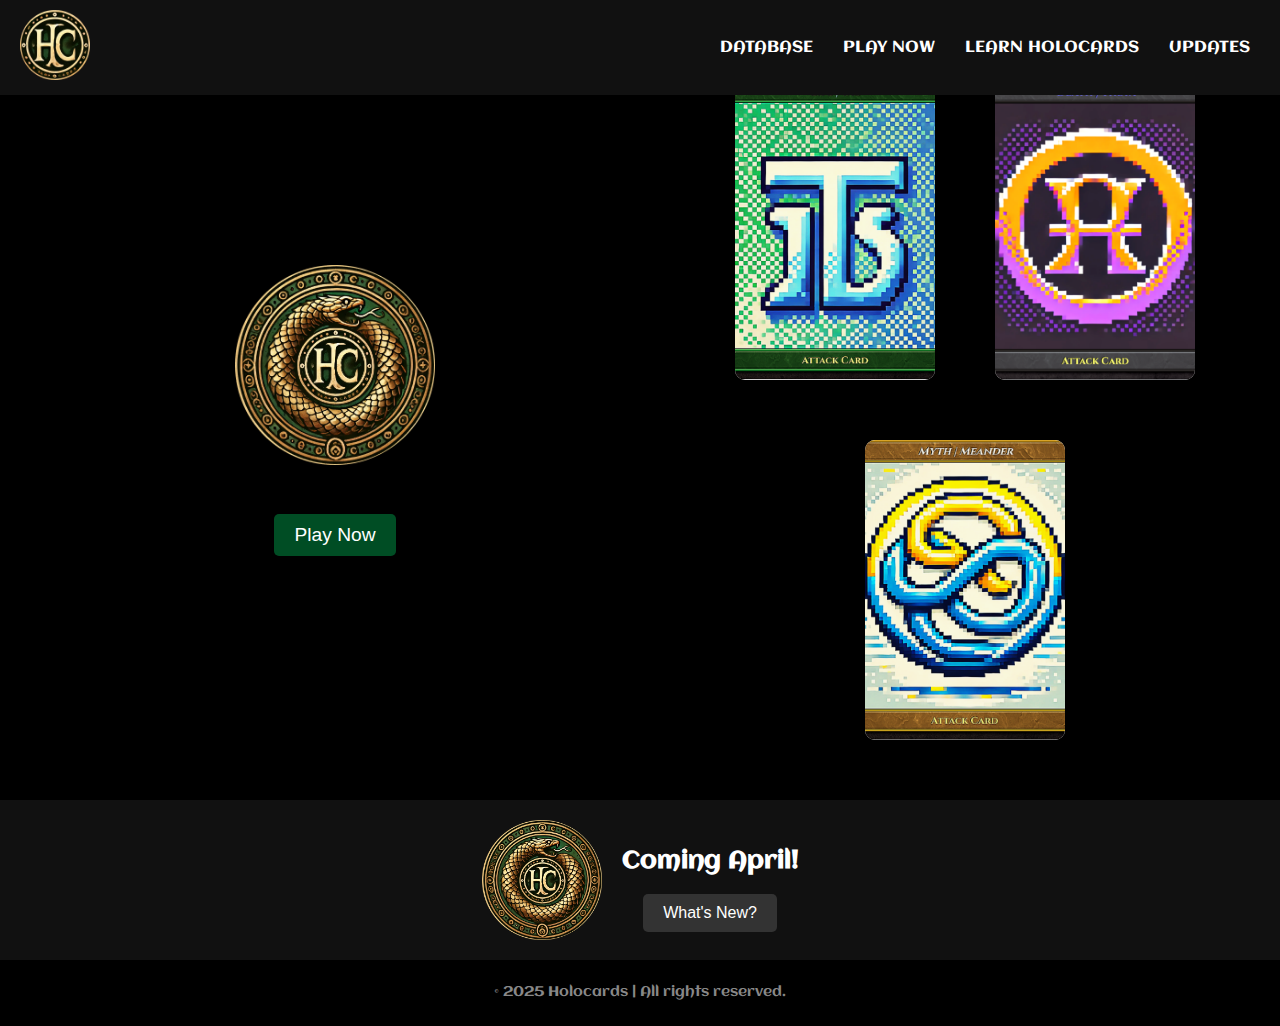
<file: index.html>
<!DOCTYPE html>
<html lang="en">

<head>
    <meta charset="UTF-8">
    <meta name="viewport" content="width=device-width, initial-scale=1.0">
    <link href="css/style.css" rel="stylesheet">
    <link href="css/index.css" rel="stylesheet">
    <title>Holocards | Home </title>
    <link rel="icon" type="image/x-icon" href="image/favicon.png">

</head>

<body>
    <script src="Scripts/script.js"></script>
    <header>
        <a href="index.html"><img src="image/HC.png" alt="Logo"></a>
        <div class="hamburger" onclick="toggleMenu()">
            <div></div>
            <div></div>
            <div></div>
        </div>
        <nav>
            <ul>
                <li><a href="database.html">DATABASE</a></li>
                <li><a href="playnow.html">PLAY NOW</a></li>
                <li><a href="learn.html">LEARN HOLOCARDS</a></li>
                <li><a href="update.html">UPDATES</a></li>
            </ul>

            <ul class="nav-menu">
                <li><a href="database.html">DATABASE</a></li>
                <li><a href="playnow.html">PLAY NOW</a></li>
                <li><a href="learn.html">LEARN HOLOCARDS</a></li>
                <li><a href="update.html">UPDATES</a></li>
            </ul>
        </nav>
    </header>

    <div class="main-content">
        <div class="showcase">
            <div class="showcase-content">
                <h1><img src="image/HC-No-BG.png" alt="Logo"></h1>
                <button><a href="playnow.html">Play Now</a></button>
            </div>
        </div>

        <div class="card-container">
            <div class="card">
                <div class="card-inner">
                    <div class="card-front">
                        <img src="image/ta.PNG" alt="Card Front">
                    </div>
                    <div class="card-back">
                        <img src="image/newcardback.png" alt="">
                    </div>
                </div>
            </div>
            <div class="card">
                <div class="card-inner">
                    <div class="card-front">
                        <img src="image/th.PNG" alt="Card Front">
                    </div>
                    <div class="card-back">
                        <img src="image/newcardback.png" alt="">
                    </div>
                </div>
            </div>
            <div class="card">
                <div class="card-inner">
                    <div class="card-front">
                        <img src="image/m.PNG" alt="Card Front">
                    </div>
                    <div class="card-back">
                        <img src="image/newcardback.png" alt="">
                    </div>
                </div>
            </div>
        </div>
    </div>

    <div class="showcase2">
        <div class="showcase-content">
            <h1><img src="image/HC-No-BG.png" alt="Logo"></h1>
            <button><a href="playnow.html">Play Now</a></button>
        </div>
    </div>

    <div class="upcoming">
        <img src="image/HC-No-BG.png" alt="Logo">
        <div>
            <h2>Coming April!</h2>
            <button><a href="update.html">What's New?</a></button>
        </div>
    </div>



    <footer>
        <p>&copy; 2025 Holocards | All rights reserved.</p>
    </footer>
</body>

</html>
</file>
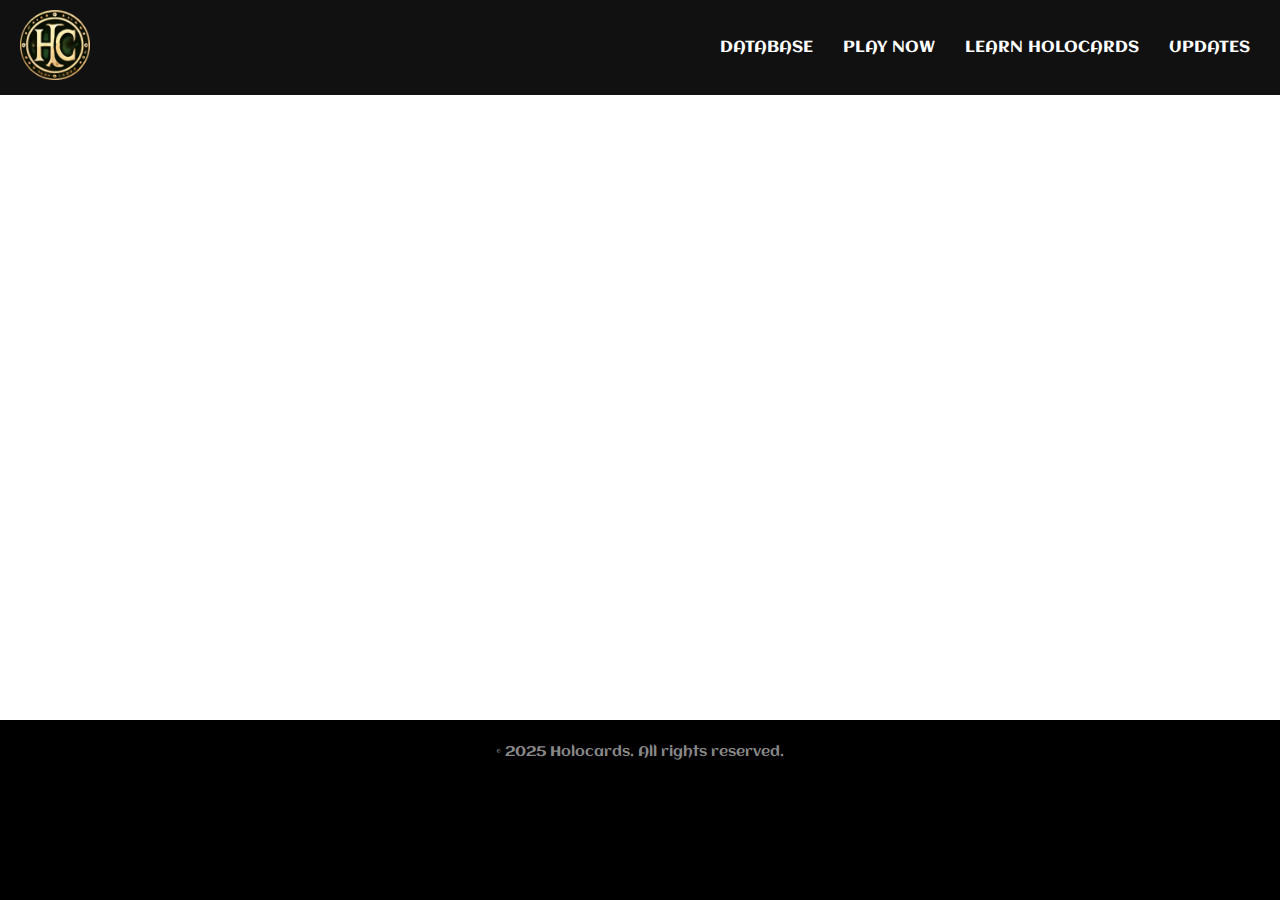
<file: boilerplate.html>
<!DOCTYPE html>
<html lang="en">
<head>
    <meta charset="UTF-8">
    <meta name="viewport" content="width=device-width, initial-scale=1.0">
    <link href="css/style.css" rel="stylesheet">
    <title>Holocards</title>
    <link rel="icon" type="image/x-icon" href="image/favicon.png">
</head>
<body>
    <script src="Scripts/script.js"></script>
    <header>
        <a href="index.html"><img src="image/HC.png" alt="Logo"></a>
        <div class="hamburger" onclick="toggleMenu()">
            <div></div>
            <div></div>
            <div></div>
        </div>
        <nav>
            <ul>
                <li><a href="database.html">DATABASE</a></li>
                <li><a href="playnow.html">PLAY NOW</a></li>
                <li><a href="learn.html">LEARN HOLOCARDS</a></li>
                <li><a href="update.html">UPDATES</a></li>
            </ul>

            <ul class="nav-menu">
                <li><a href="database.html">DATABASE</a></li>
                <li><a href="playnow.html">PLAY NOW</a></li>
                <li><a href="learn.html">LEARN HOLOCARDS</a></li>
                <li><a href="update.html">UPDATES</a></li>
            </ul>
        </nav>
    </header>

    <main style="background-color: white; height: 80vh;"></main>

    <footer>
        <p>&copy; 2025 Holocards. All rights reserved.</p>
    </footer>
</body>
</html>

<!--Hello!-->
</file>
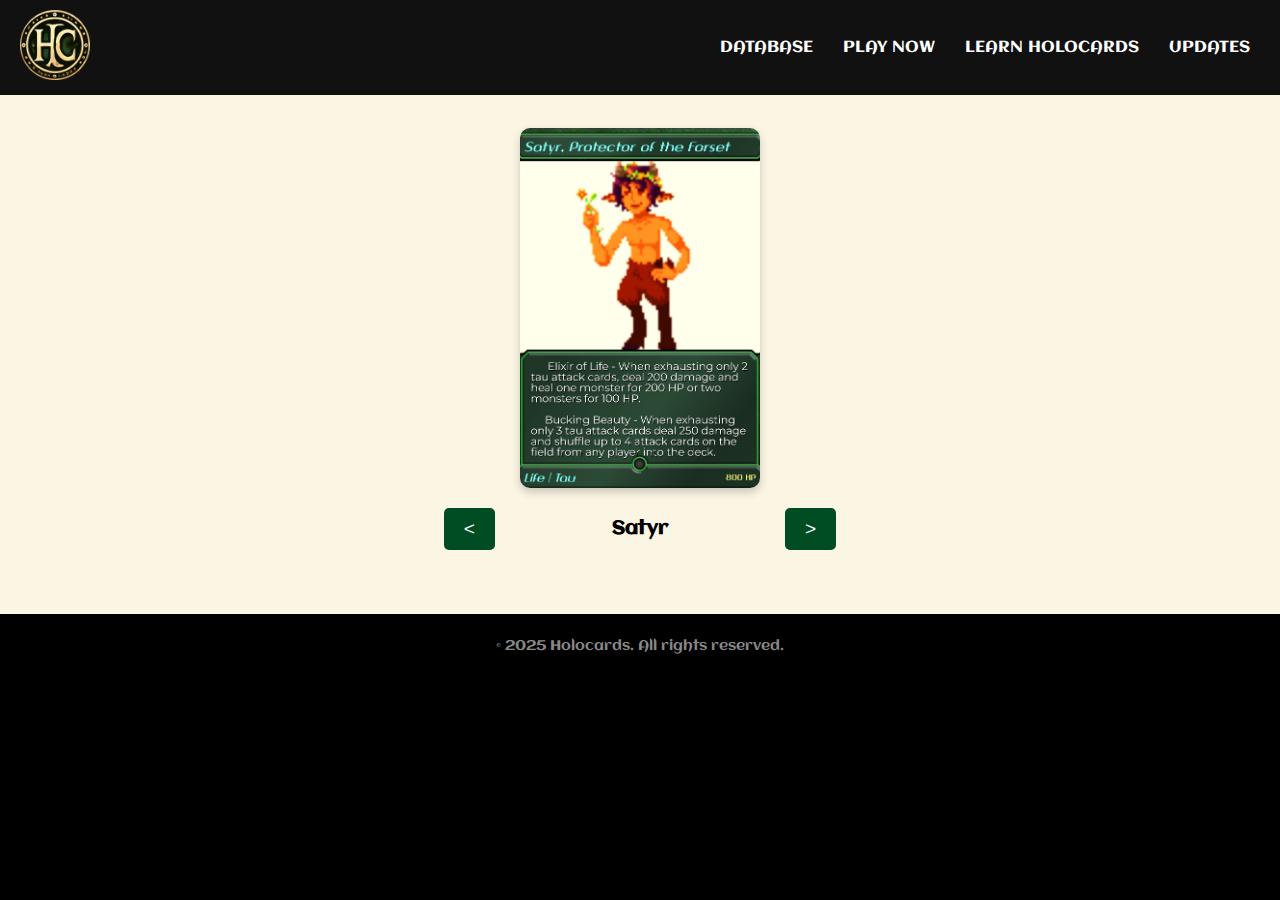
<file: database.html>
<!DOCTYPE html>
<html lang="en">
<head>
    <meta charset="UTF-8">
    <meta name="viewport" content="width=device-width, initial-scale=1.0">
    <link href="css/style.css" rel="stylesheet">
    <link href="css/animation.css" rel="stylesheet">
    <title>Database | Holocards</title>
    <link rel="icon" type="image/x-icon" href="image/favicon.png">
</head>
<body>
    <script src="Scripts/script.js" defer></script>
    <script src="Scripts/scroll.js" defer></script>
    <header>
        <a href="index.html"><img src="image/HC.png" alt="Logo"></a>
        <div class="hamburger" onclick="toggleMenu()">
            <div></div>
            <div></div>
            <div></div>
        </div>
        <nav>
            <ul>
                <li><a href="database.html">DATABASE</a></li>
                <li><a href="playnow.html">PLAY NOW</a></li>
                <li><a href="learn.html">LEARN HOLOCARDS</a></li>
                <li><a href="update.html">UPDATES</a></li>
            </ul>
            <ul class="nav-menu">
                <li><a href="database.html">DATABASE</a></li>
                <li><a href="playnow.html">PLAY NOW</a></li>
                <li><a href="learn.html">LEARN HOLOCARDS</a></li>
                <li><a href="update.html">UPDATES</a></li>
            </ul>
        </nav>
    </header>
    <main style="background-color: #FBF5E4;">
        <div class="card-container">
            <div class="card" onclick="this.classList.toggle('flipped')">
                <div class="card-front">
                    <img id="card-front-image" src="image/satyr.PNG" alt="Card Front">
                </div>
                <div class="card-back">
                    <img id="card-back-image" src="image/newcardback.png" alt="Card Back">
                </div>
            </div>
            <div class="card-navigation">
                <button id="prev-card">&lt;</button>
                <span id="card-name">Satyr</span>
                <button id="next-card">></button>
            </div>
        </div>
    </main>

<p class="message"> Sorry for the inconvenience, please use a different device to view the cards</p>

    <footer>
        <p>&copy; 2025 Holocards. All rights reserved.</p>
    </footer>
</body>
</html>
</file>
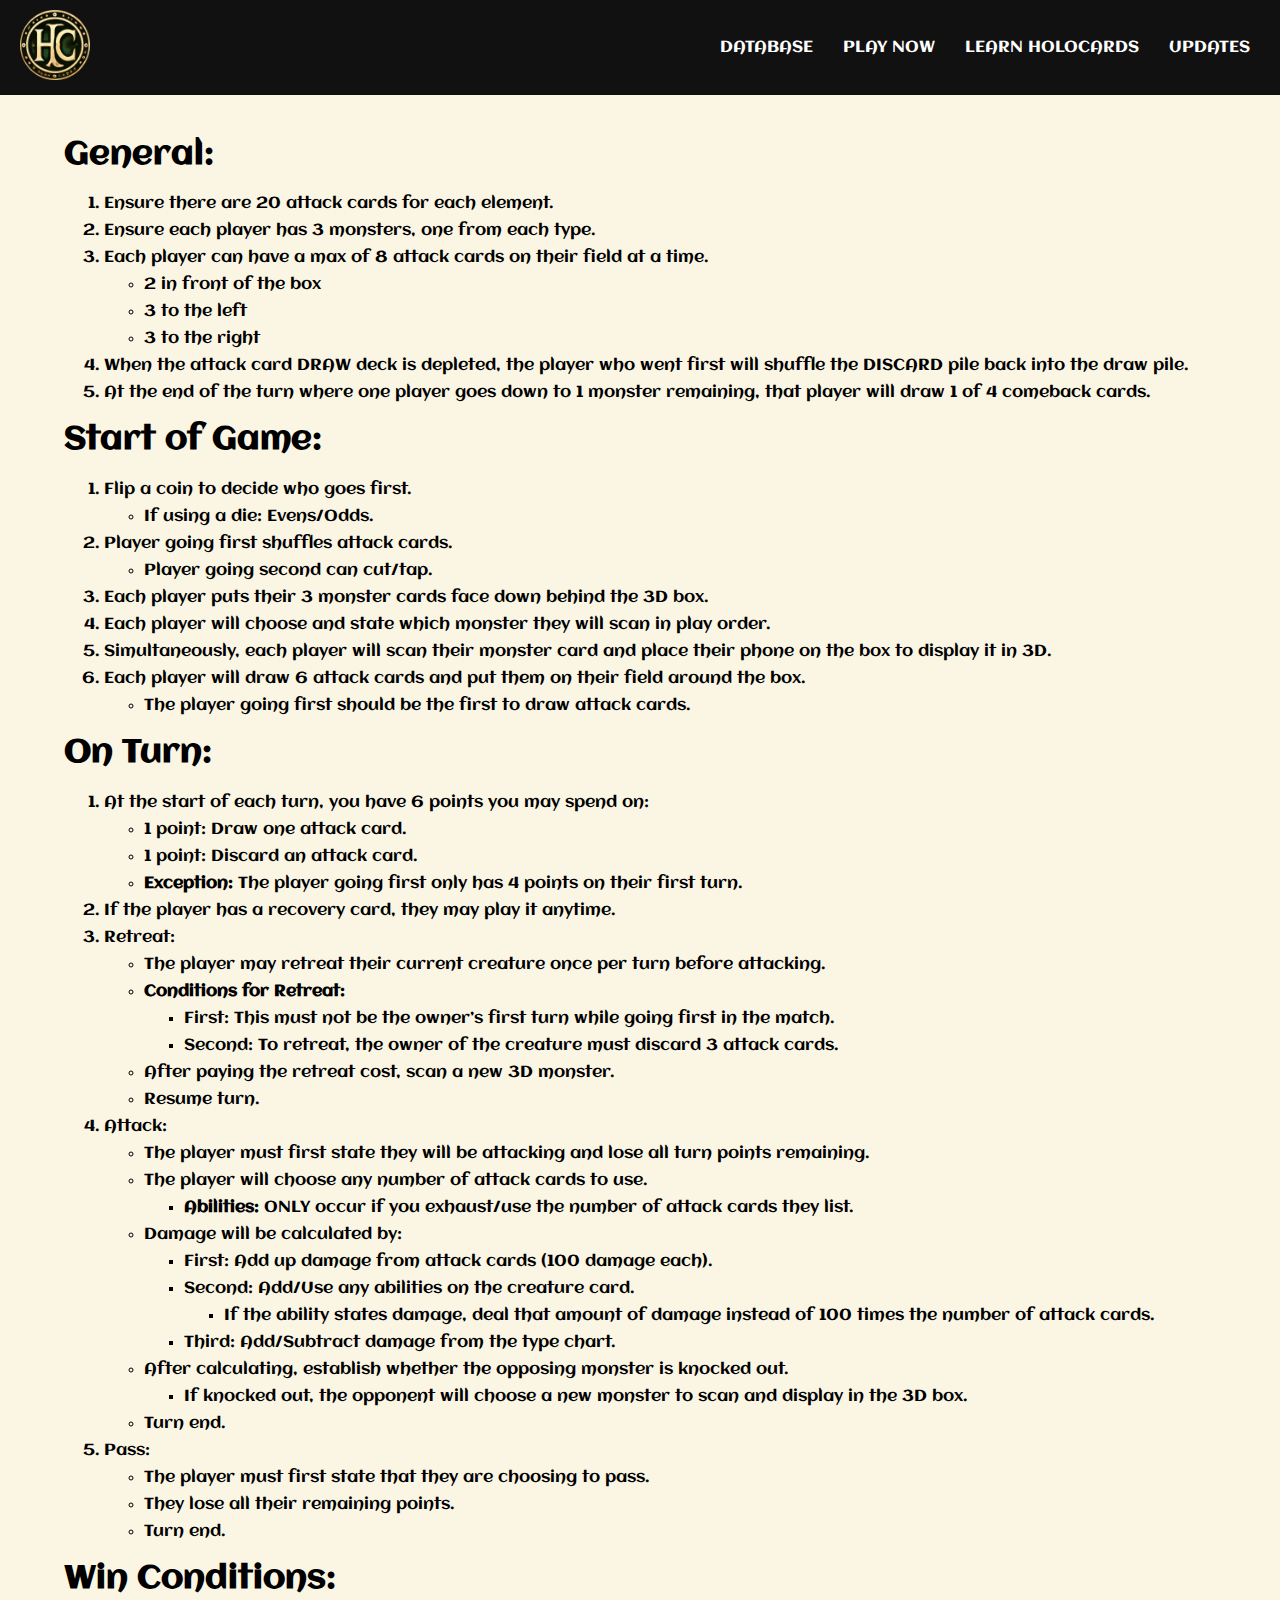
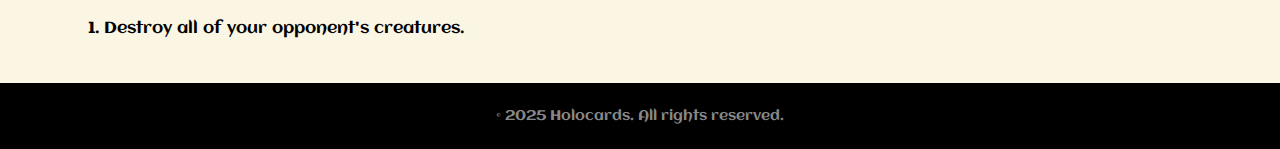
<file: learn.html>
<!DOCTYPE html>
<html lang="en">

<head>
    <meta charset="UTF-8">
    <meta name="viewport" content="width=device-width, initial-scale=1.0">
    <link href="css/style.css" rel="stylesheet">
    <link href="css/learn.css" rel="stylesheet">
    <title>Learn | Holocards</title>
    <link rel="icon" type="image/x-icon" href="image/favicon.png">
</head>

<body>
    <script src="Scripts/script.js"></script>
    <header>
        <a href="index.html"><img src="image/HC.png" alt="Logo"></a>
        <div class="hamburger" onclick="toggleMenu()">
            <div></div>
            <div></div>
            <div></div>
        </div>
        <nav>
            <ul>
                <li><a href="database.html">DATABASE</a></li>
                <li><a href="playnow.html">PLAY NOW</a></li>
                <li><a href="learn.html">LEARN HOLOCARDS</a></li>
                <li><a href="update.html">UPDATES</a></li>
            </ul>

            <ul class="nav-menu">
                <li><a href="database.html">DATABASE</a></li>
                <li><a href="playnow.html">PLAY NOW</a></li>
                <li><a href="learn.html">LEARN HOLOCARDS</a></li>
                <li><a href="update.html">UPDATES</a></li>
            </ul>
        </nav>
    </header>

    <main style="background-color: #FBF5E4;">

        <h1>General:</h1>
        <ol>
            <li>Ensure there are 20 attack cards for each element.</li>
            <li>Ensure each player has 3 monsters, one from each type.</li>
            <li>Each player can have a max of 8 attack cards on their field at a time.
                <ul>
                    <li>2 in front of the box</li>
                    <li>3 to the left</li>
                    <li>3 to the right</li>
                </ul>
            </li>
            <li>When the attack card DRAW deck is depleted, the player who went first will shuffle the DISCARD pile back
                into the draw pile.</li>
            <li>At the end of the turn where one player goes down to 1 monster remaining, that player will draw 1 of 4
                comeback cards.</li>
        </ol>

        <h1>Start of Game:</h1>
        <ol>
            <li>Flip a coin to decide who goes first.
                <ul>
                    <li>If using a die: Evens/Odds.</li>
                </ul>
            </li>
            <li>Player going first shuffles attack cards.
                <ul>
                    <li>Player going second can cut/tap.</li>
                </ul>
            </li>
            <li>Each player puts their 3 monster cards face down behind the 3D box.</li>
            <li>Each player will choose and state which monster they will scan in play order.</li>
            <li>Simultaneously, each player will scan their monster card and place their phone on the box to display it
                in 3D.</li>
            <li>Each player will draw 6 attack cards and put them on their field around the box.
                <ul>
                    <li>The player going first should be the first to draw attack cards.</li>
                </ul>
            </li>
        </ol>

        <h1>On Turn:</h1>
        <ol>
            <li>At the start of each turn, you have 6 points you may spend on:
                <ul>
                    <li>1 point: Draw one attack card.</li>
                    <li>1 point: Discard an attack card.</li>
                    <li><strong>Exception:</strong> The player going first only has 4 points on their first turn.</li>
                </ul>
            </li>
            <li>If the player has a recovery card, they may play it anytime.</li>
            <li>Retreat:
                <ul>
                    <li>The player may retreat their current creature once per turn before attacking.</li>
                    <li><strong>Conditions for Retreat:</strong>
                        <ul>
                            <li>First: This must not be the owner’s first turn while going first in the match.</li>
                            <li>Second: To retreat, the owner of the creature must discard 3 attack cards.</li>
                        </ul>
                    </li>
                    <li>After paying the retreat cost, scan a new 3D monster.</li>
                    <li>Resume turn.</li>
                </ul>
            </li>
            <li>Attack:
                <ul>
                    <li>The player must first state they will be attacking and lose all turn points remaining.</li>
                    <li>The player will choose any number of attack cards to use.
                        <ul>
                            <li><strong>Abilities:</strong> ONLY occur if you exhaust/use the number of attack cards
                                they list.</li>
                        </ul>
                    </li>
                    <li>Damage will be calculated by:
                        <ul>
                            <li>First: Add up damage from attack cards (100 damage each).</li>
                            <li>Second: Add/Use any abilities on the creature card.
                                <ul>
                                    <li>If the ability states damage, deal that amount of damage instead of 100 times
                                        the number of attack cards.</li>
                                </ul>
                            </li>
                            <li>Third: Add/Subtract damage from the type chart.</li>
                        </ul>
                    </li>
                    <li>After calculating, establish whether the opposing monster is knocked out.
                        <ul>
                            <li>If knocked out, the opponent will choose a new monster to scan and display in the 3D
                                box.</li>
                        </ul>
                    </li>
                    <li>Turn end.</li>
                </ul>
            </li>
            <li>Pass:
                <ul>
                    <li>The player must first state that they are choosing to pass.</li>
                    <li>They lose all their remaining points.</li>
                    <li>Turn end.</li>
                </ul>
            </li>
        </ol>

        <h1>Win Conditions:</h1>
        <ol>
            <li>Destroy all of your opponent's creatures.</li>
        </ol>
    </main>
    <footer>
        <p>&copy; 2025 Holocards. All rights reserved.</p>
    </footer>
</body>

</html>
</file>
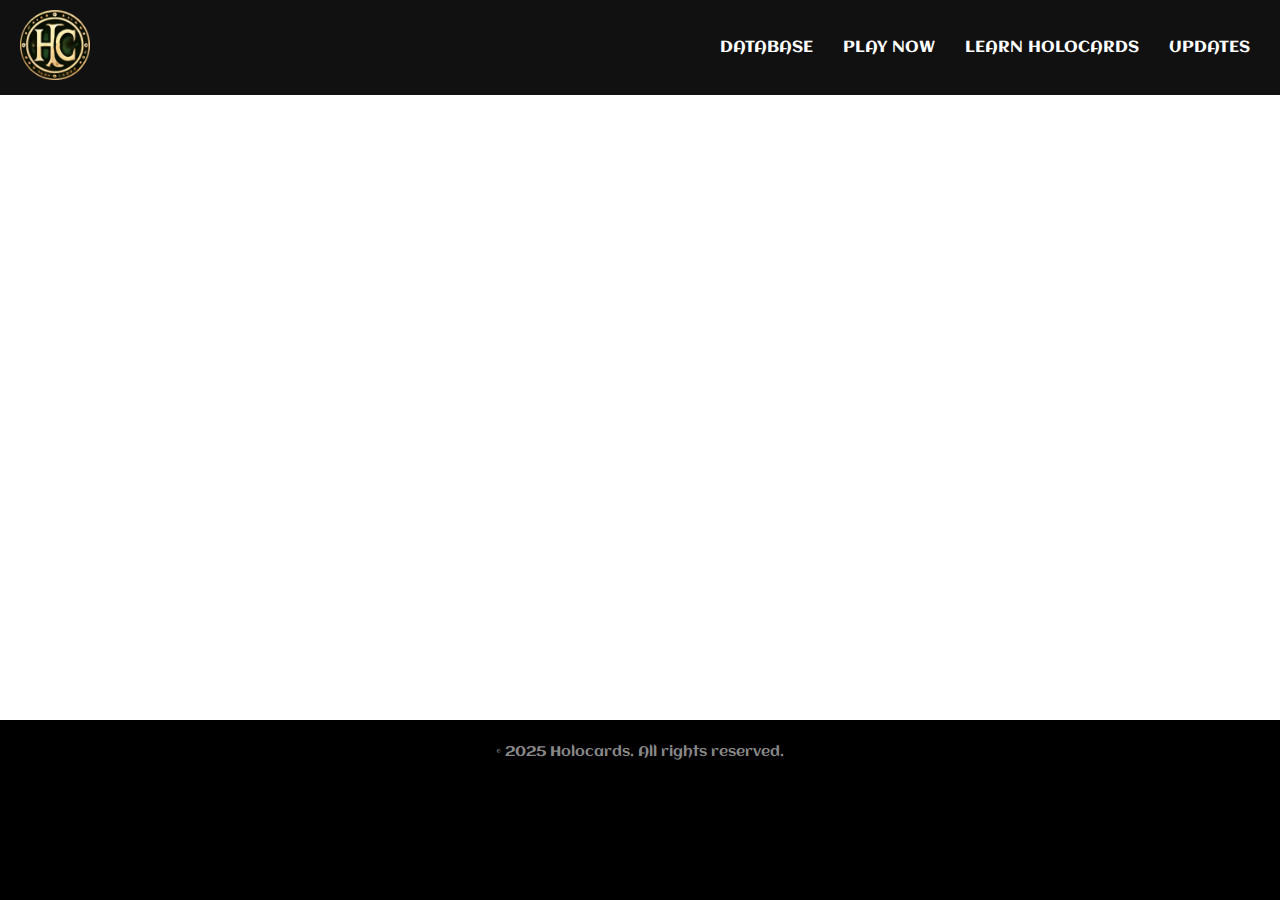
<file: playnow.html>
<!DOCTYPE html>
<html lang="en">
<head>
    <meta charset="UTF-8">
    <meta name="viewport" content="width=device-width, initial-scale=1.0">
    <link href="css/style.css" rel="stylesheet">
    <title>Play Now! | Holocards</title>
    <link rel="icon" type="image/x-icon" href="image/favicon.png">
</head>
<body>
    <script src="Scripts/script.js"></script>
    <header>
        <a href="index.html"><img src="image/HC.png" alt="Logo"></a>
        <div class="hamburger" onclick="toggleMenu()">
            <div></div>
            <div></div>
            <div></div>
        </div>
        <nav>
            <ul>
                <li><a href="database.html">DATABASE</a></li>
                <li><a href="playnow.html">PLAY NOW</a></li>
                <li><a href="learn.html">LEARN HOLOCARDS</a></li>
                <li><a href="update.html">UPDATES</a></li>
            </ul>

            <ul class="nav-menu">
                <li><a href="database.html">DATABASE</a></li>
                <li><a href="playnow.html">PLAY NOW</a></li>
                <li><a href="learn.html">LEARN HOLOCARDS</a></li>
                <li><a href="update.html">UPDATES</a></li>
            </ul>
        </nav>
    </header>

    <main style="background-color: white; height: 80vh;"></main>

    <footer>
        <p>&copy; 2025 Holocards. All rights reserved.</p>
    </footer>
</body>
</html>
</file>
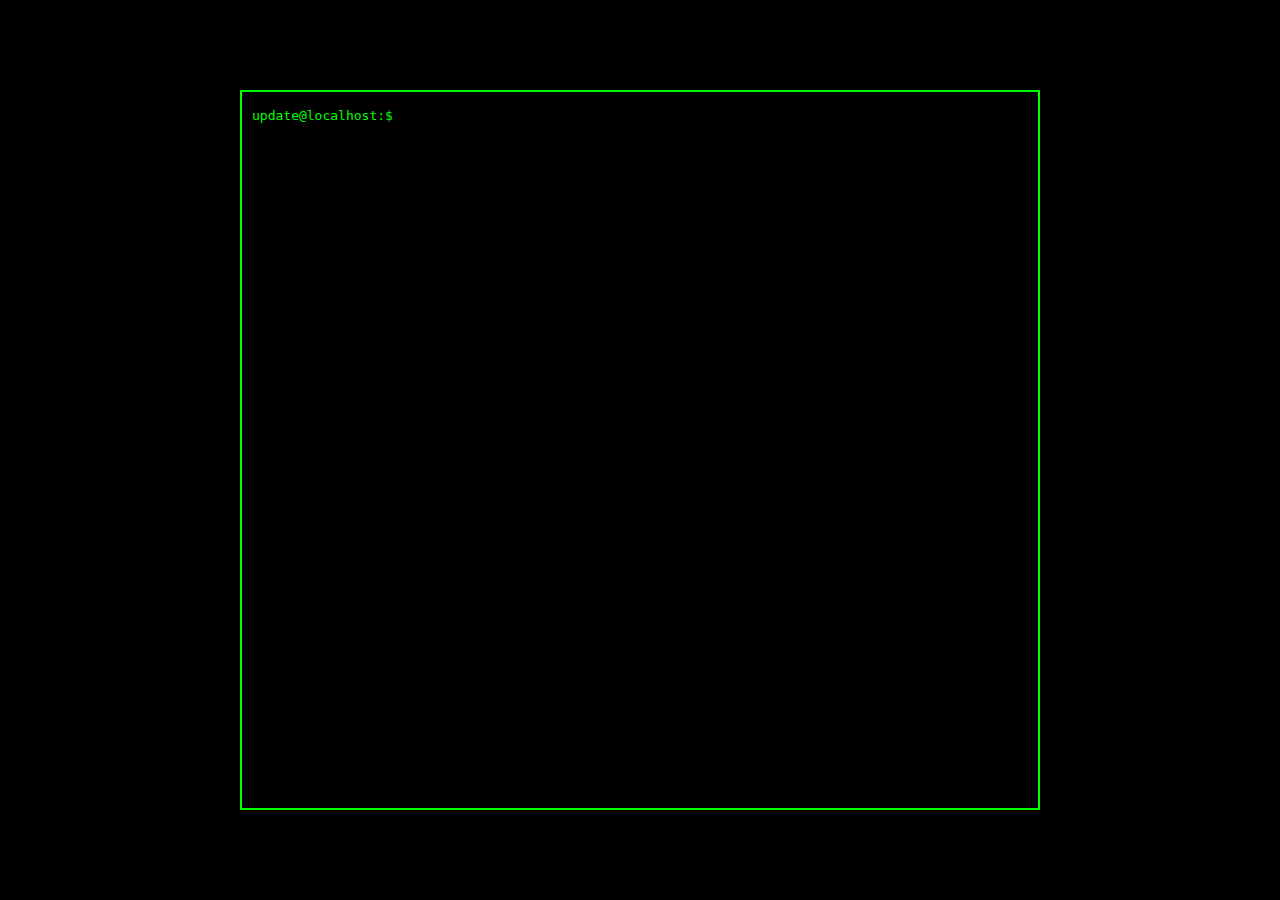
<file: update.html>
<!DOCTYPE html>
<html lang="en">
<head>
  <meta charset="UTF-8">
  <meta name="viewport" content="width=device-width, initial-scale=1.0">
  <title>/home/update/update.new</title>
  <link rel="stylesheet" href="css/update.css">
  <link rel="icon" type="image/x-icon" href="image/favicon.png">
</head>
<body>
  <div id="terminal">
    <div id="terminal-output"></div>
    <div id="terminal-prompt">
        <span class="user">update@localhost:$</span>
        <input id="terminal-input" type="text" autocomplete="off" />
      </div>
  </div>
  <script src="Scripts/blink.js"></script>
</body>
</html>
</file>
<file: css/style.css>
@font-face {
    font-family: 'alconica';
    src: url('aclonica.ttf') format('truetype');
    
}

@font-face {
    font-family: 'gotham-ultra';
    src: url('GothamNarrow-Medium.otf') format('truetype');
    
}

body {

    margin: 0;
    font-family: 'alconica';
    background-color: #000;
    color: #fff;
    overflow-x: hidden;
}

header {
    display: flex;
    justify-content: space-between;
    align-items: center;
    background-color: #111;
    padding: 10px 20px;
    position: fixed; /* Keeps the header fixed at the top of the page */
    top: 0;
    left: 0;
    width: 100%;
    z-index: 1100; /* Ensure header stays on top of other elements */
}

header img {
    width: 70px;
    position: relative;
    z-index: 1600;
}

nav ul {
    list-style: none;
    display: flex;
    gap: 30px;
    margin: 0;
    padding: 0;
    font-family: alconica;
    margin-right: 50px;
}

nav ul li {
    cursor: pointer;
}

a {
    color: white; 
    text-decoration: none; 
}

a:visited {
    color: white; 
}

a:hover {
    color: lightgray; 
}

a:active {
    color: lightblue; 
}

.upcoming {
    display: flex;
    justify-content: center;
    align-items: center;
    background-color: #111;
    padding: 20px 0;
}

.upcoming img {
    width: 120px;
    margin-right: 20px;
}

.upcoming div {
    text-align: center;
}

.upcoming button {
    background-color: #333;
    color: #fff;
    border: none;
    padding: 10px 20px;
    font-size: 1rem;
    cursor: pointer;
    border-radius: 5px;
}

footer {
    background-color: #000;
    text-align: center;
    padding: 10px;
    color: #888;
    font-size: 0.9rem;
}

/* Base styles for the hamburger menu */
.hamburger {
    display: none; /* Hidden on desktop */
    flex-direction: column;
    cursor: pointer;
    gap: 5px;
    position: absolute; /* Positioned inside the header */
    top: 50%; /* Center vertically */
    right: 60px; /* Align to the right */
    transform: translateY(-50%); /* Correct vertical alignment */
    z-index: 1200; /* Above the menu */
}

/* Hamburger div (3 lines) */
.hamburger div {
    width: 25px;
    height: 3px;
    background-color: white;
    transition: transform 0.3s ease, background-color 0.3s ease;
}

/* Mobile menu styles */
.nav-menu {
    display: none; /* Hidden by default */
    flex-direction: column;
    justify-content: center;
    align-items: center;
    position: fixed;
    top: 0;
    left: 0;
    width: 100%;
    height: 100%;
    background-color: rgba(0, 0, 0, 0.95); /* Dark overlay */
    z-index: 500;
    text-align: center;
    transform: translateX(-100%);
    transition: transform 0.3s ease-in-out;
}

.nav-menu.active {
    transform: translateX(0); /* Slide in the menu */
    display: flex;
}

.nav-menu li {
    font-size: 1.5rem;
    margin: 20px 0;
}

.nav-menu a {
    color: white;
    text-decoration: none;
    transition: color 0.3s ease;
}

.nav-menu a:hover {
    color: lightgray;
}


@media (max-width: 768px) {

    nav ul {
        display: none; /* Hide navigation links on mobile */
    }

    .hamburger {
        display: flex; /* Show hamburger menu */
    }


}
</file>
<file: css/index.css>
@import url(style.css);

.card-container {
    display: flex;
    justify-content: center;
    align-items: center;
    margin-top: 20px;
}

.card {
    perspective: 1000px;
    width: 200px;
    height: 300px;
    margin: 20px;
}

.card-inner {
    position: relative;
    width: 100%;
    height: 100%;
    text-align: center;
    transition: transform 0.6s;
    transform-style: preserve-3d;
}

.card:hover .card-inner {
    transform: rotateY(180deg);
}

.card-front,
.card-back {
    position: absolute;
    width: 100%;
    height: 100%;
    backface-visibility: hidden;
    border-radius: 10px;
    box-shadow: 0 4px 8px rgba(0, 0, 0, 0.2);
}

.card-front {
    background-color: #fff;
    color: #000;
}

.card-back {
    background-color: #004d24;
    color: #fff;
    transform: rotateY(180deg);
}

.card-front img,
.card-back img {
    width: 100%;
    height: 100%;
    object-fit: cover;
    border-radius: 10px;
}

.main-content {
    display: flex;
    justify-content: space-between;
    align-items: center;
    gap: 20px;
    /* Space between sections */
    padding: 20px;
    flex-wrap: wrap;
    /* Prevents overflow issues */
}

.showcase {
    flex: 1;
    /* Takes up half the space */
    display: flex;
    flex-direction: column;
    justify-content: center;
    align-items: center;
    text-align: left;
    /* Aligns content to the left */
    padding: 20px;
    height: auto;
    /* Adjusts to content */
}

.card-container {
    flex: 1;
    /* Takes up half the space */
    display: flex;
    flex-wrap: wrap;
    justify-content: center;
    gap: 20px;
}

.showcase2{
    display: none;
}

.showcase {
    position: relative;
    height: 80vh;
    display: flex;
    justify-content: center;
    align-items: center;
    flex-direction: column;
    text-align: left;
    font-family: 'gotham-ultra';
}

.showcase-content {
    display: flex;
    flex-direction: column;
    align-items: center;
}

.showcase img , .showcase2 img{
    max-height: 200px;
    margin-bottom: 20px;

}

.showcase button, .showcase2 button {
    background-color: #004d24;
    color: #fff;
    border: none;
    padding: 10px 20px;
    font-size: 1.2rem;
    cursor: pointer;
    border-radius: 5px;
}

@media (max-width: 768px) {
    .card {
        display: none;
    }

    .main-content{
        display: none;
    }

    .showcase2 {
        position: relative;
        height: 80vh;
        display: flex;
        justify-content: center;
        align-items: center;
        flex-direction: column;
        text-align: Center;
        font-family: 'gotham-ultra';
        padding: 0px;

    }
}
</file>
<file: css/animation.css>
@import url(style.css);

/* Card Animation Styles */
/* Center card and navigation buttons */
.card-container {
    padding-top: 10%;
    padding-bottom: 5%;
    display: flex;
    flex-direction: column;
    align-items: center;

}

.card {
    perspective: 1000px;
    width: 240px;
    height: 360px;
    transition: transform 0.6s;
    transform-style: preserve-3d;
}

.card.flipped {
    transform: rotateY(180deg);
}

.card-front,
.card-back {
    position: absolute;
    width: 100%;
    height: 100%;
    backface-visibility: hidden;
    border-radius: 10px;
    box-shadow: 0 4px 8px rgba(0, 0, 0, 0.2);
}

.card-front img,
.card-back img {
    width: 100%;
    height: 100%;
    object-fit: cover;
    border-radius: 10px;
}

.card-back {
    transform: rotateY(180deg);
}

.card-navigation {
    display: flex;
    justify-content: center;
    align-items: center;
    margin-top: 20px;
    gap: 20px;
}

.card-navigation button {
    background-color: #004d24;
    border: none;
    padding: 10px 20px;
    font-size: 1.2rem;
    cursor: pointer;
    border-radius: 5px;
    margin: 0 10px;
    transition: background-color 0.3s ease;
    color: white;
}

.card-navigation span {
    color: black;
    min-width: 210px;
    text-align: center;
}

.card-navigation button:hover {
    background-color: #555;
}

.card-navigation span {
    font-size: 1.2rem;
    font-weight: bold;
    margin: 0 10px;
}

.message{
    display: none;
}



@media (max-width: 768px) {


    .card-container {
        padding-top: 50%;
        height: 50vh;
    }

    .card-navigation button {
        width: 100%;
        padding: 10px;
        font-size: 1.2rem;
    }

}

@media  (max-height: 790px){
    .card{
        width:200px;
        height:300px;
    }
}

@media (max-height: 665px){
    .card-container{
        display: none;
    }

    .message{
        display: flex;
        font-size: 1.5em;
        text-align: center;
        align-items: center;
        color: white;
        height: 50vh;
    }
}
</file>
<file: css/learn.css>
@import url(style.css);

h1,ol,ul{
    color: black;
    line-height: 3vh;
}


main{
    padding-left: 5%;
    margin-top: 94.5px;
    padding-top: 2%;
    padding-bottom: 2%;
}

@media (max-width: 768px){
    main{
        padding-top: 5%;
        padding-left: 0;
    }
}
</file>
<file: css/update.css>
body {
    margin: 0;
    padding: 0;
    font-family: monospace;
    background-color: #000;
    color: #00ff00;
    display: flex;
    justify-content: center;
    align-items: center;
    height: 100vh;
  }
  
  #terminal {
    width: 90%;
    max-width: 800px;
    height: 80%;
    background-color: #000;
    padding: 10px;
    border: 2px solid #00ff00;
    overflow-y: auto;
    box-sizing: border-box;
  }
  

  #terminal-output {
    white-space: pre-wrap;
    line-height: 1.5;
    word-wrap: break-word;
    margin-bottom: 5px;
  }
  

  #terminal-prompt {
    display: flex;
    align-items: center;
    gap: 5px;
  }
  
  .user {
    white-space: nowrap; 
    margin: 0;
    padding: 0;
  }
  
  .cursor {
    display: inline-block;
    width: 8px;
    height: 16px;
    background-color: #00ff00;
    margin-left: 2px;
  }
  
  .blinking {
    animation: blink 1s step-start infinite;
  }
  
  #terminal-input {
    flex: 1; 
    background: none;
    border: none;
    color: #00ff00;
    font-family: inherit;
    font-size: inherit;
    outline: none;
  }

  #terminal-input:focus {
    outline: none;
  }
  @keyframes blink {
    50% {
      opacity: 0;
    }
  }
</file>
